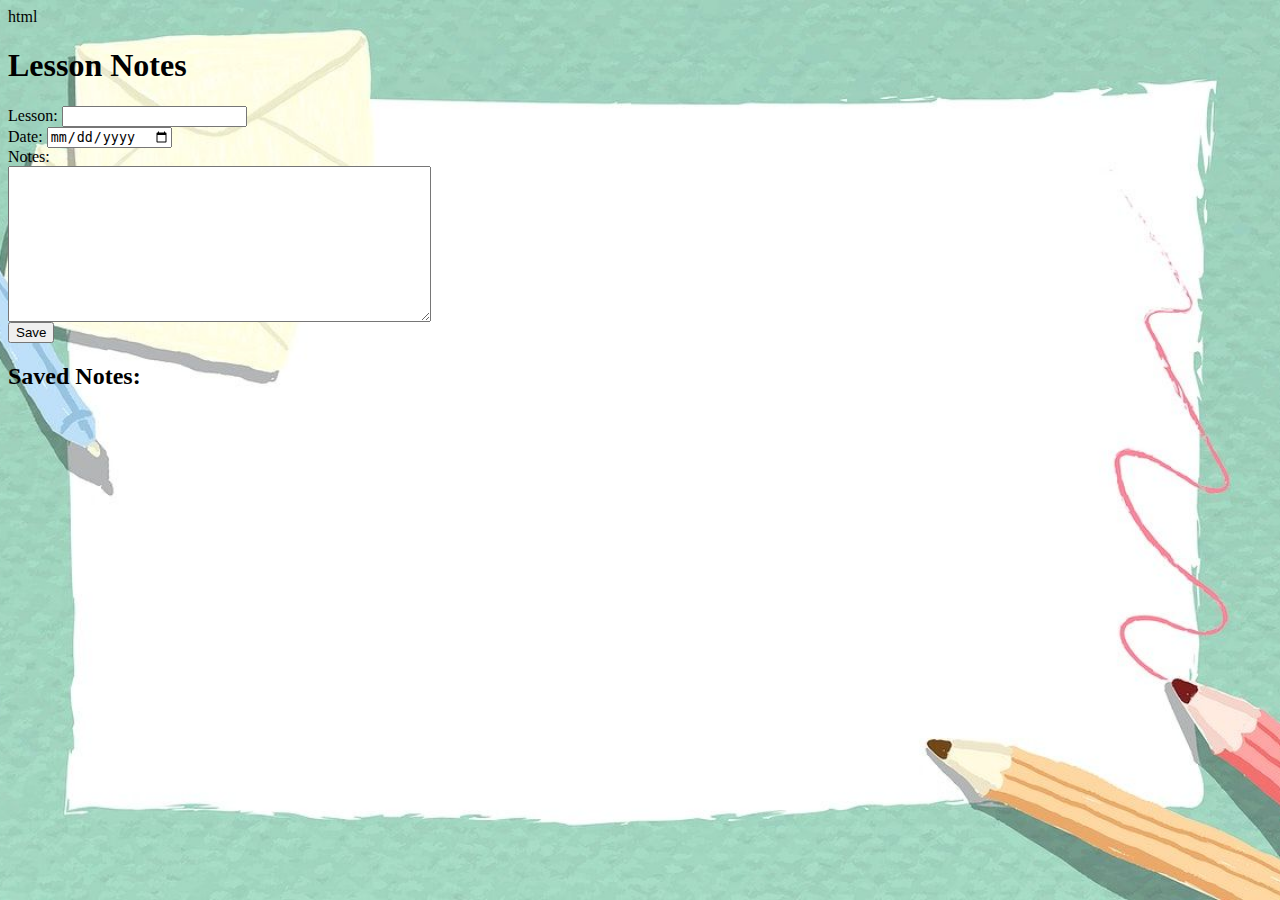
<file: index.html>
html
<!DOCTYPE html>
<html>
<head>
    <link rel="stylesheet" href="Stylee.css">
  <title>Lesson Notes</title>
</head>
<body>
    <style>

    </style>
  <h1>Lesson Notes</h1>

  <form>
    <label for="lesson">Lesson:</label>
    <input type="text" id="lesson" name="lesson"><br>

    <label for="date">Date:</label>
    <input type="date" id="date" name="date"><br>

    <label for="notes">Notes:</label><br>
    <textarea id="notes" name="notes" rows="10" cols="50"></textarea><br>

    <input type="submit" value="Save">
  </form>

  <h2>Saved Notes:</h2>
  <div id="saved-notes"></div>

  <script>
    document.querySelector('form').addEventListener('submit', function(e) {
      e.preventDefault();

      const lesson = document.getElementById('lesson').value;
      const date = document.getElementById('date').value;
      const notes = document.getElementById('notes').value;

      const note = document.createElement('div');
      note.innerHTML = `<h3>${lesson} - ${date}</h3>
                        <p>${notes}</p>`;

      document.getElementById('saved-notes').appendChild(note);

      // Clear form inputs
      document.getElementById('lesson').value = '';
      document.getElementById('date').value = '';
      document.getElementById('notes').value = '';
    });
  </script>
</body>
</html>
</file>
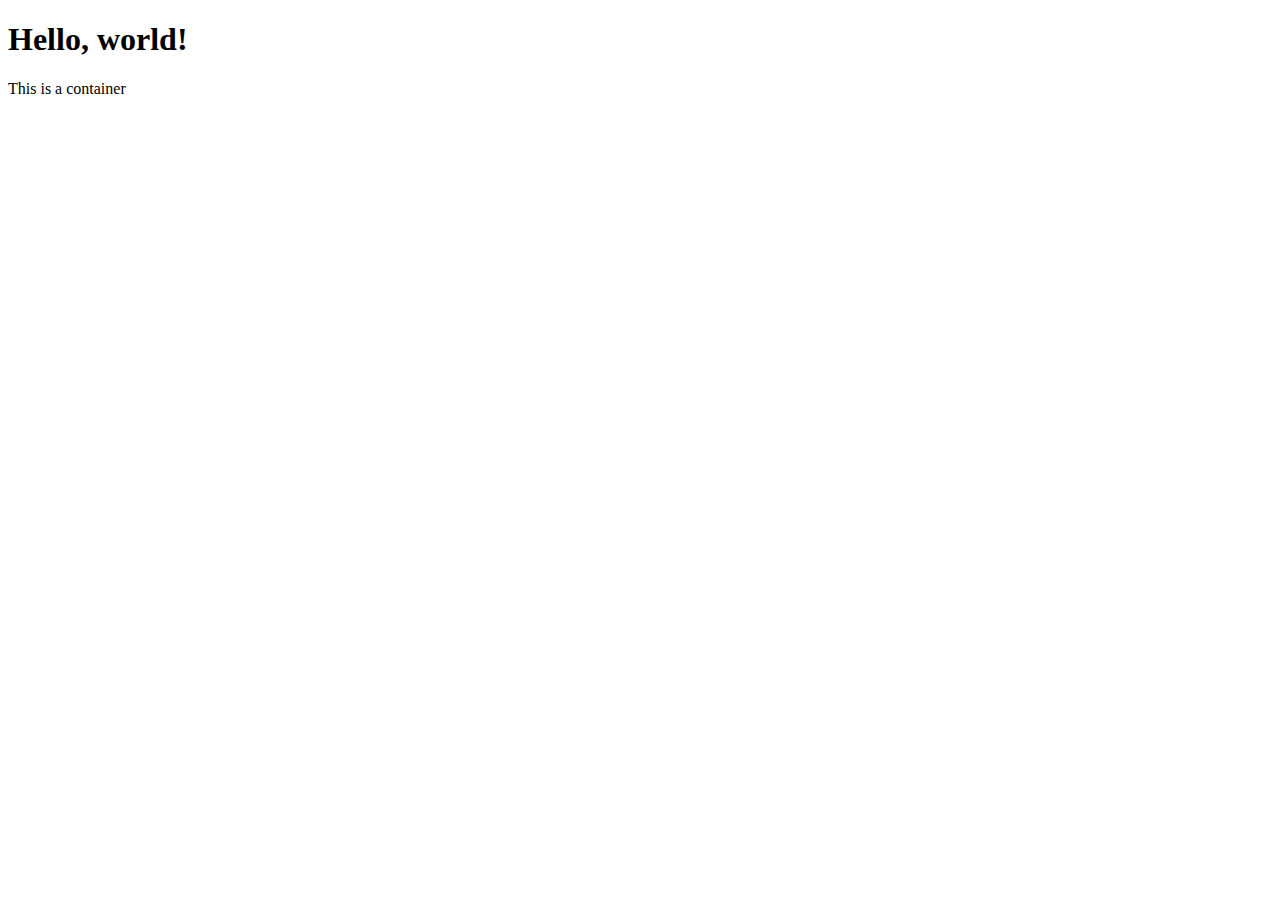
<file: Bootstrap.html>
<!doctype html>
<html lang="en">
  <head>
    <meta charset="utf-8">
    <meta name="viewport" content="width=device-width, initial-scale=1">
    <title>Bootstrap demo</title>
  </head>
  <body>
    <h1>Hello, world!</h1>
    <div class="btn btn-primary">This is a container</div>
  </body>
</html>
</file>
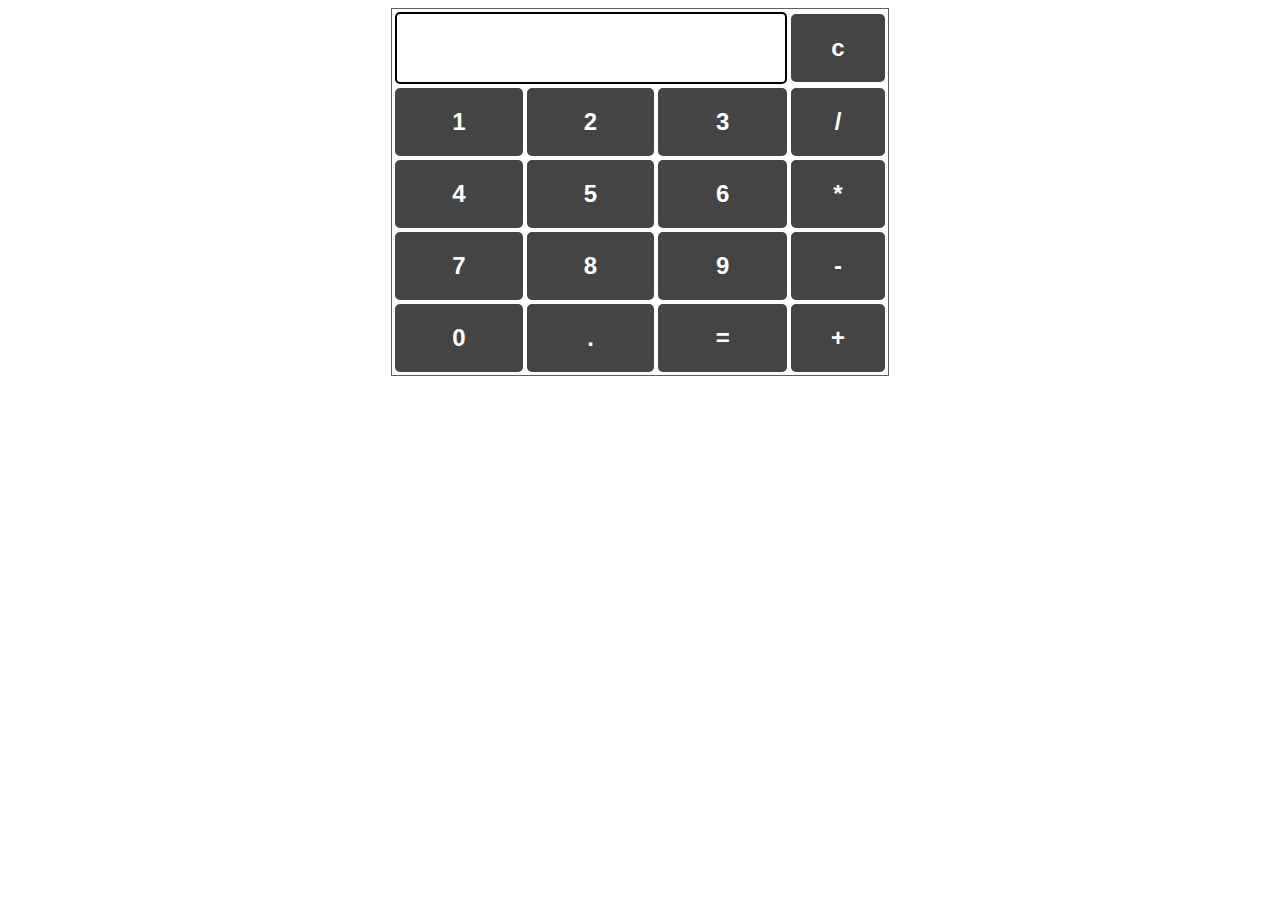
<file: Calculator Challenge.html>
<!DOCTYPE html> 
<html> 

<head> 
	<title>HTML Calculator</title> 

	<!-- For styling -->
	<style> 
		table { 
			border: 1px solid rgb(95, 95, 95); 
			margin-left: auto; 
			margin-right: auto; 
		} 
		
		input[type="button"] { 
			width: 100%; 
			padding: 20px 40px; 
			background-color: rgb(68, 68, 68); 
			color: white; 
			font-size: 24px; 
			font-weight: bold; 
			border: none; 
			border-radius: 5px; 
		} 
		
		input[type="text"] { 
			padding: 20px 30px; 
			font-size: 24px; 
			font-weight: bold; 
			border: none; 
			border-radius: 5px; 
			border: 2px solid black; 
		} 
	</style> 
</head> 

<body> 

	<table id="calcu"> 
		<tr> 
			<td colspan="3"> 
				<input type="text" id="result"> 
			</td> 
			<td><input type="button" value="c"></td> 
		</tr> 

		<tr> 
			<td><input type="button" value="1"></td> 
			<td><input type="button" value="2"></td> 
			<td><input type="button" value="3"></td> 
			<td><input type="button" value="/"></td> 
		</tr> 
		<tr> 
			<td><input type="button" value="4"></td> 
			<td><input type="button" value="5"></td> 
			<td><input type="button" value="6"></td> 
			<td><input type="button" value="*"></td> 
		</tr> 
		<tr> 
			<td><input type="button" value="7"></td> 
			<td><input type="button" value="8"></td> 
			<td><input type="button" value="9"></td> 
			<td><input type="button" value="-"></td> 
		</tr> 
		<tr> 
			<td><input type="button" value="0"></td> 
			<td><input type="button" value="."></td> 
			<td><input type="button" value="="></td> 
			<td><input type="button" value="+"></td> 
		</tr> 
	</table> 
</body> 

</html>
</file>
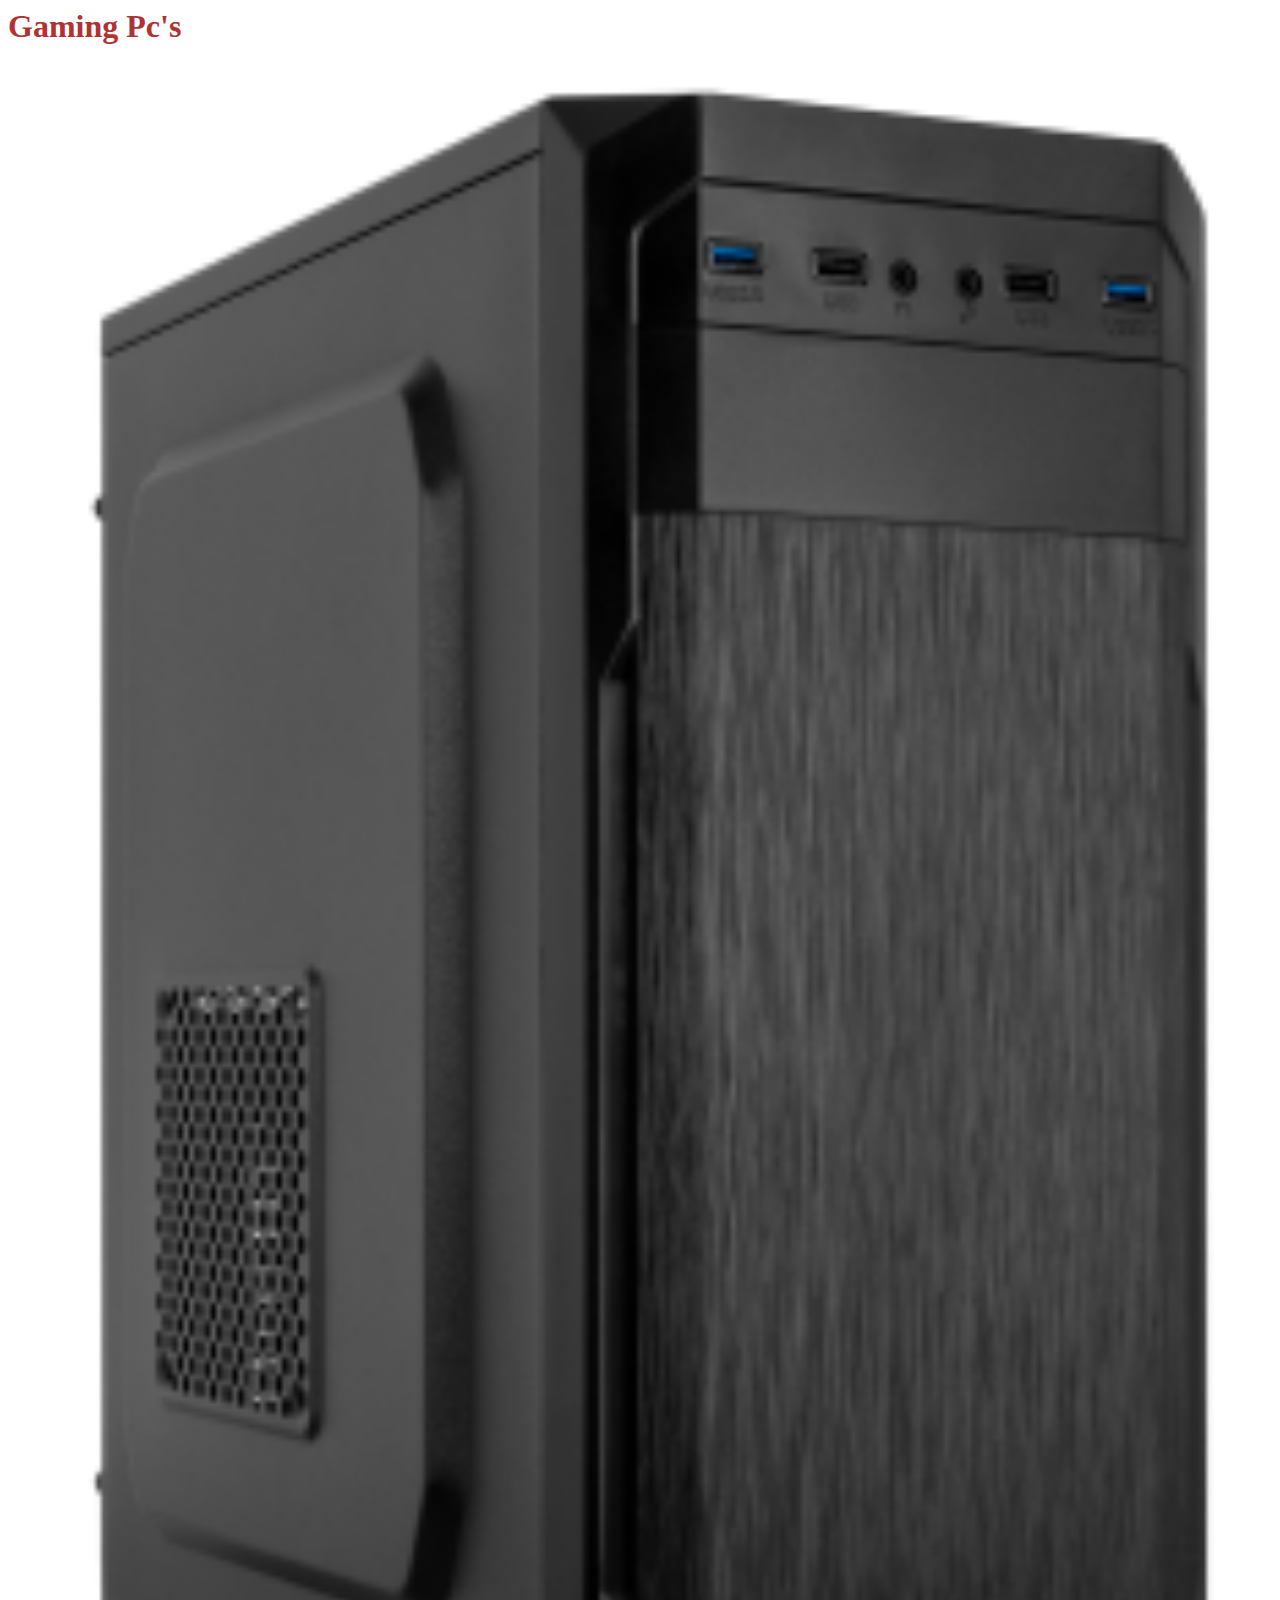
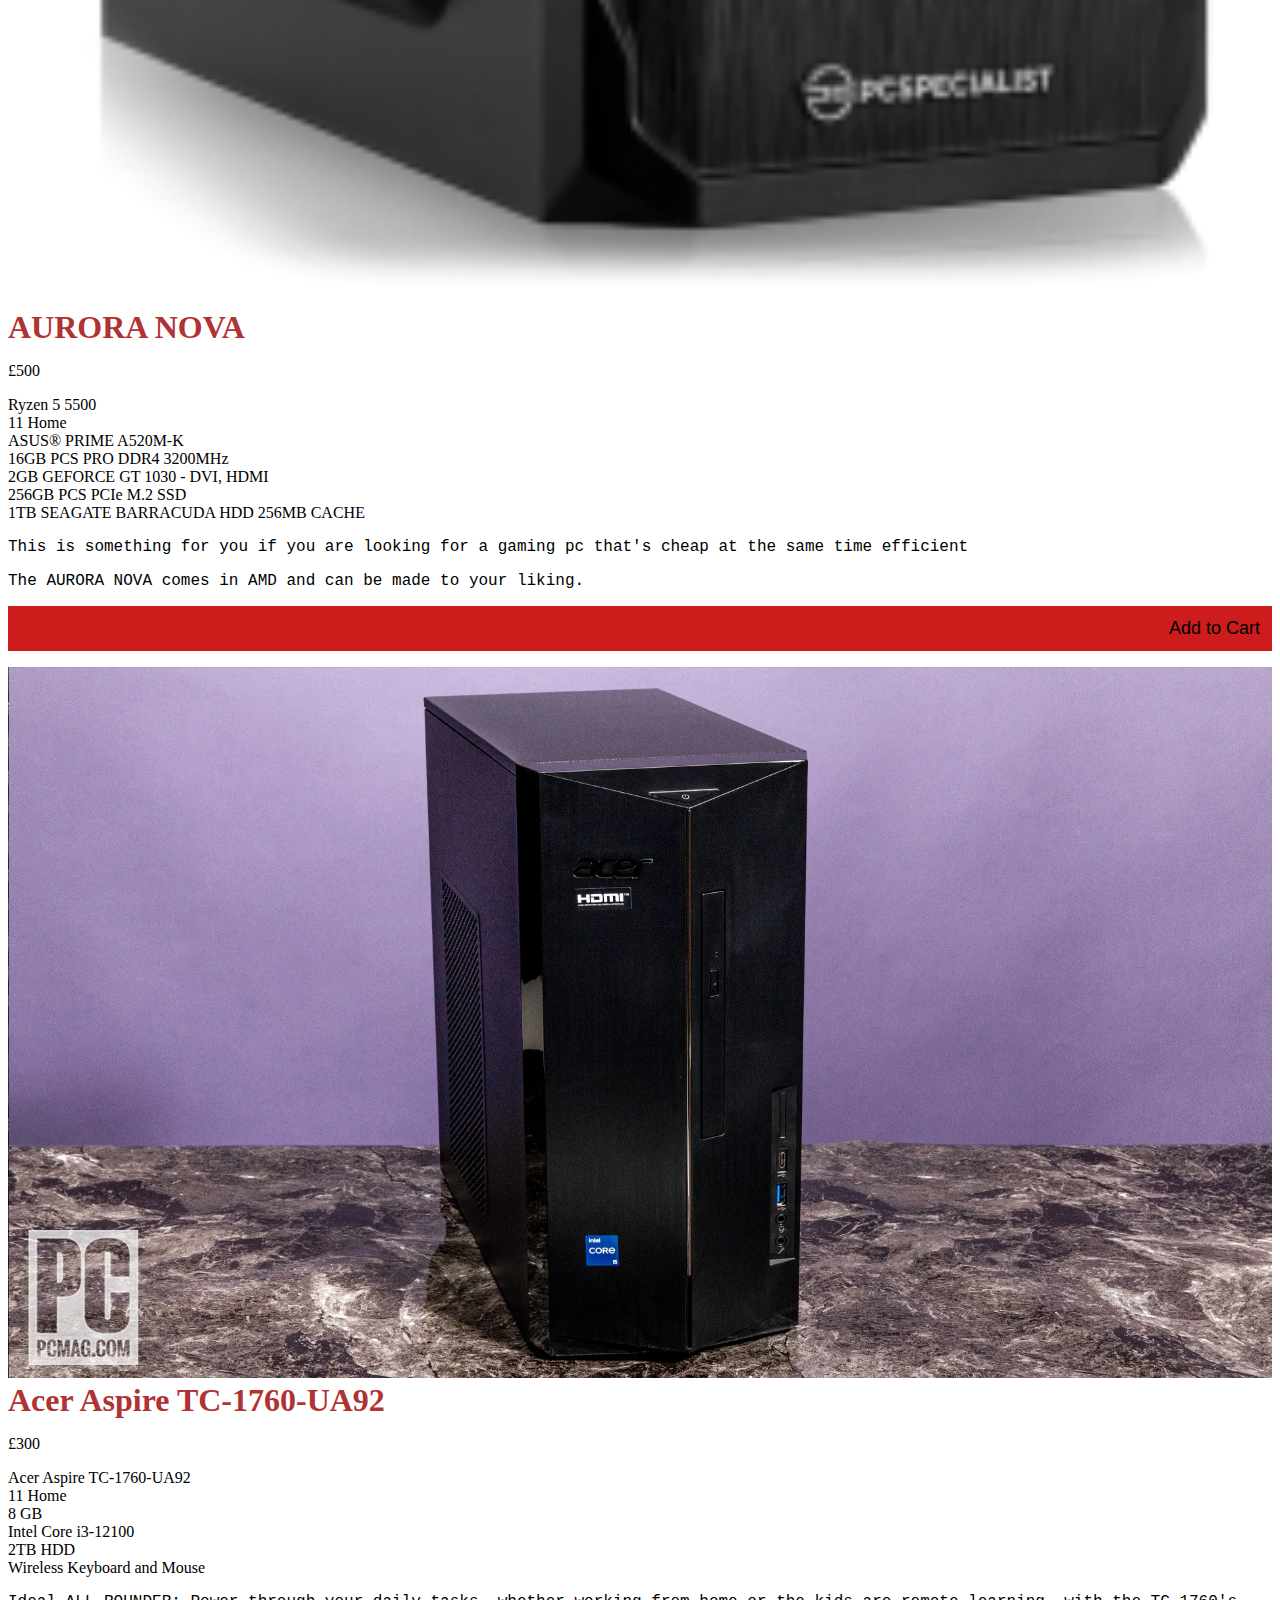
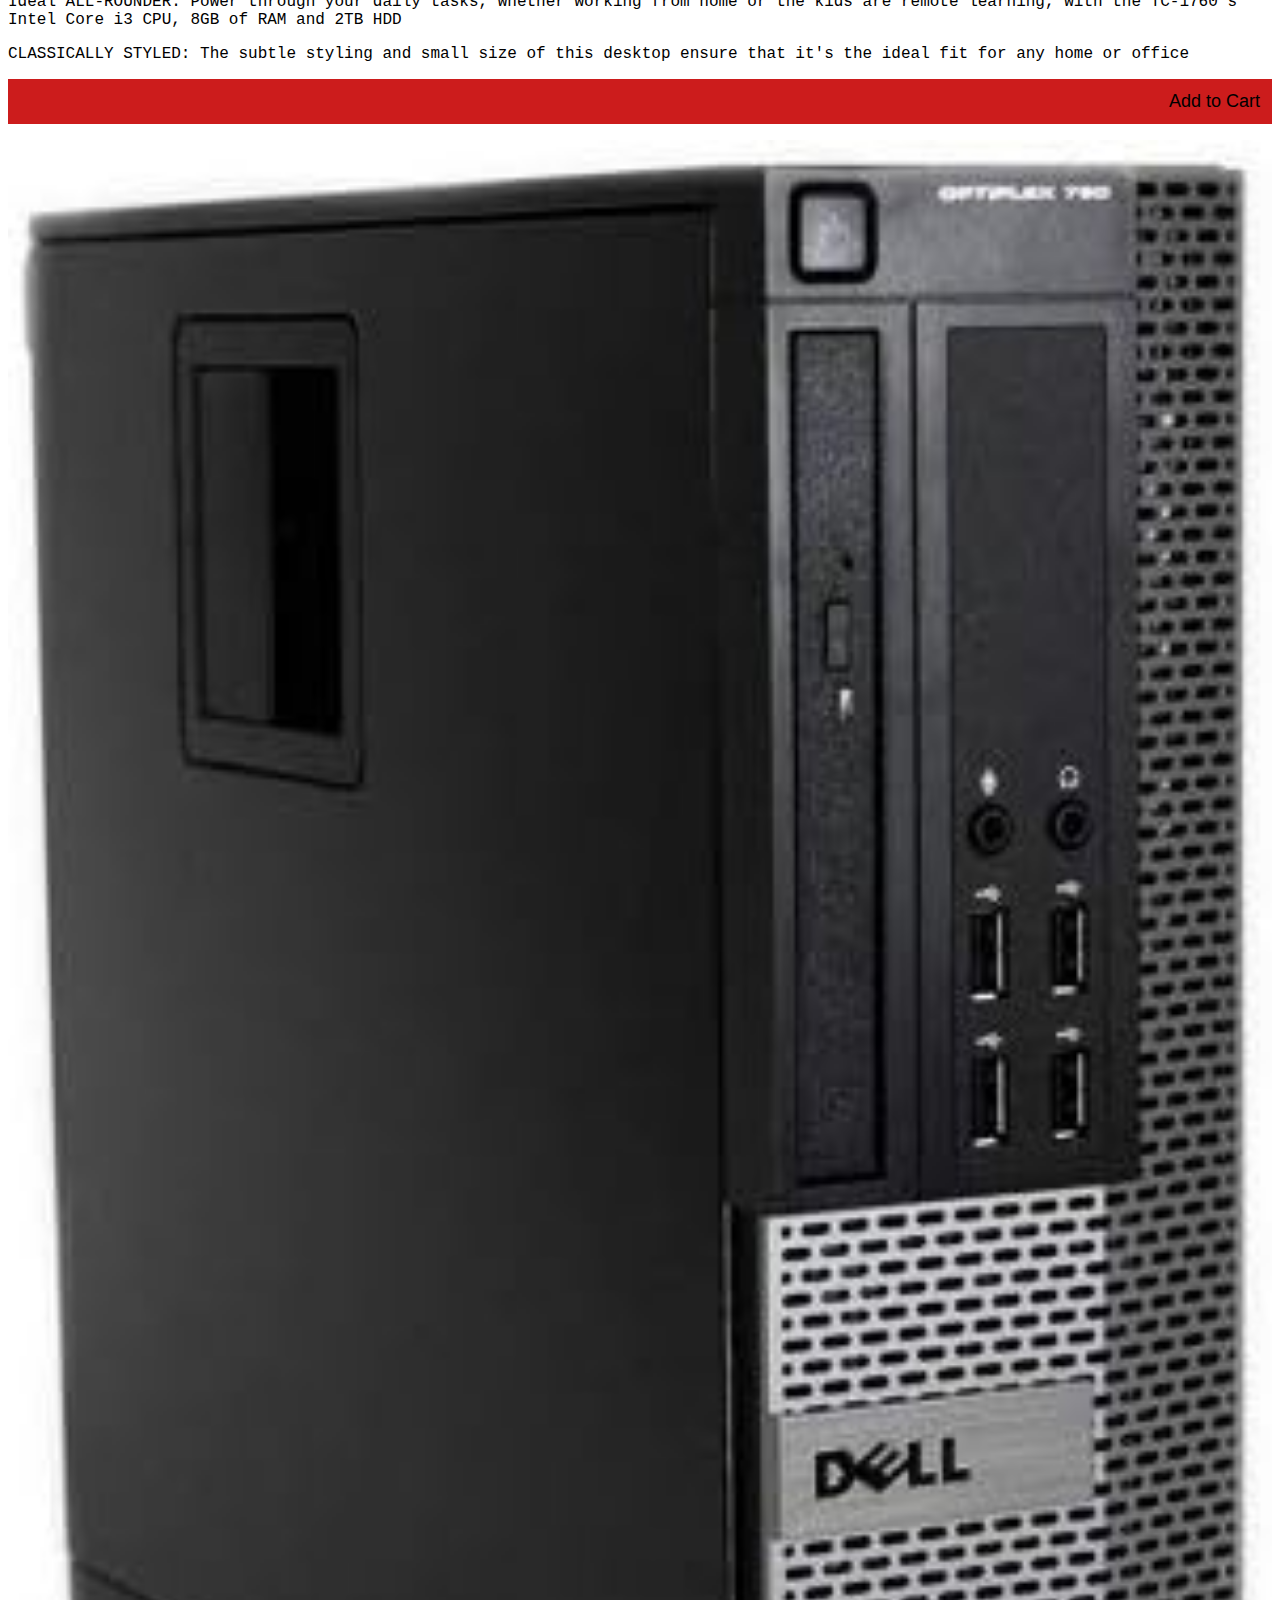
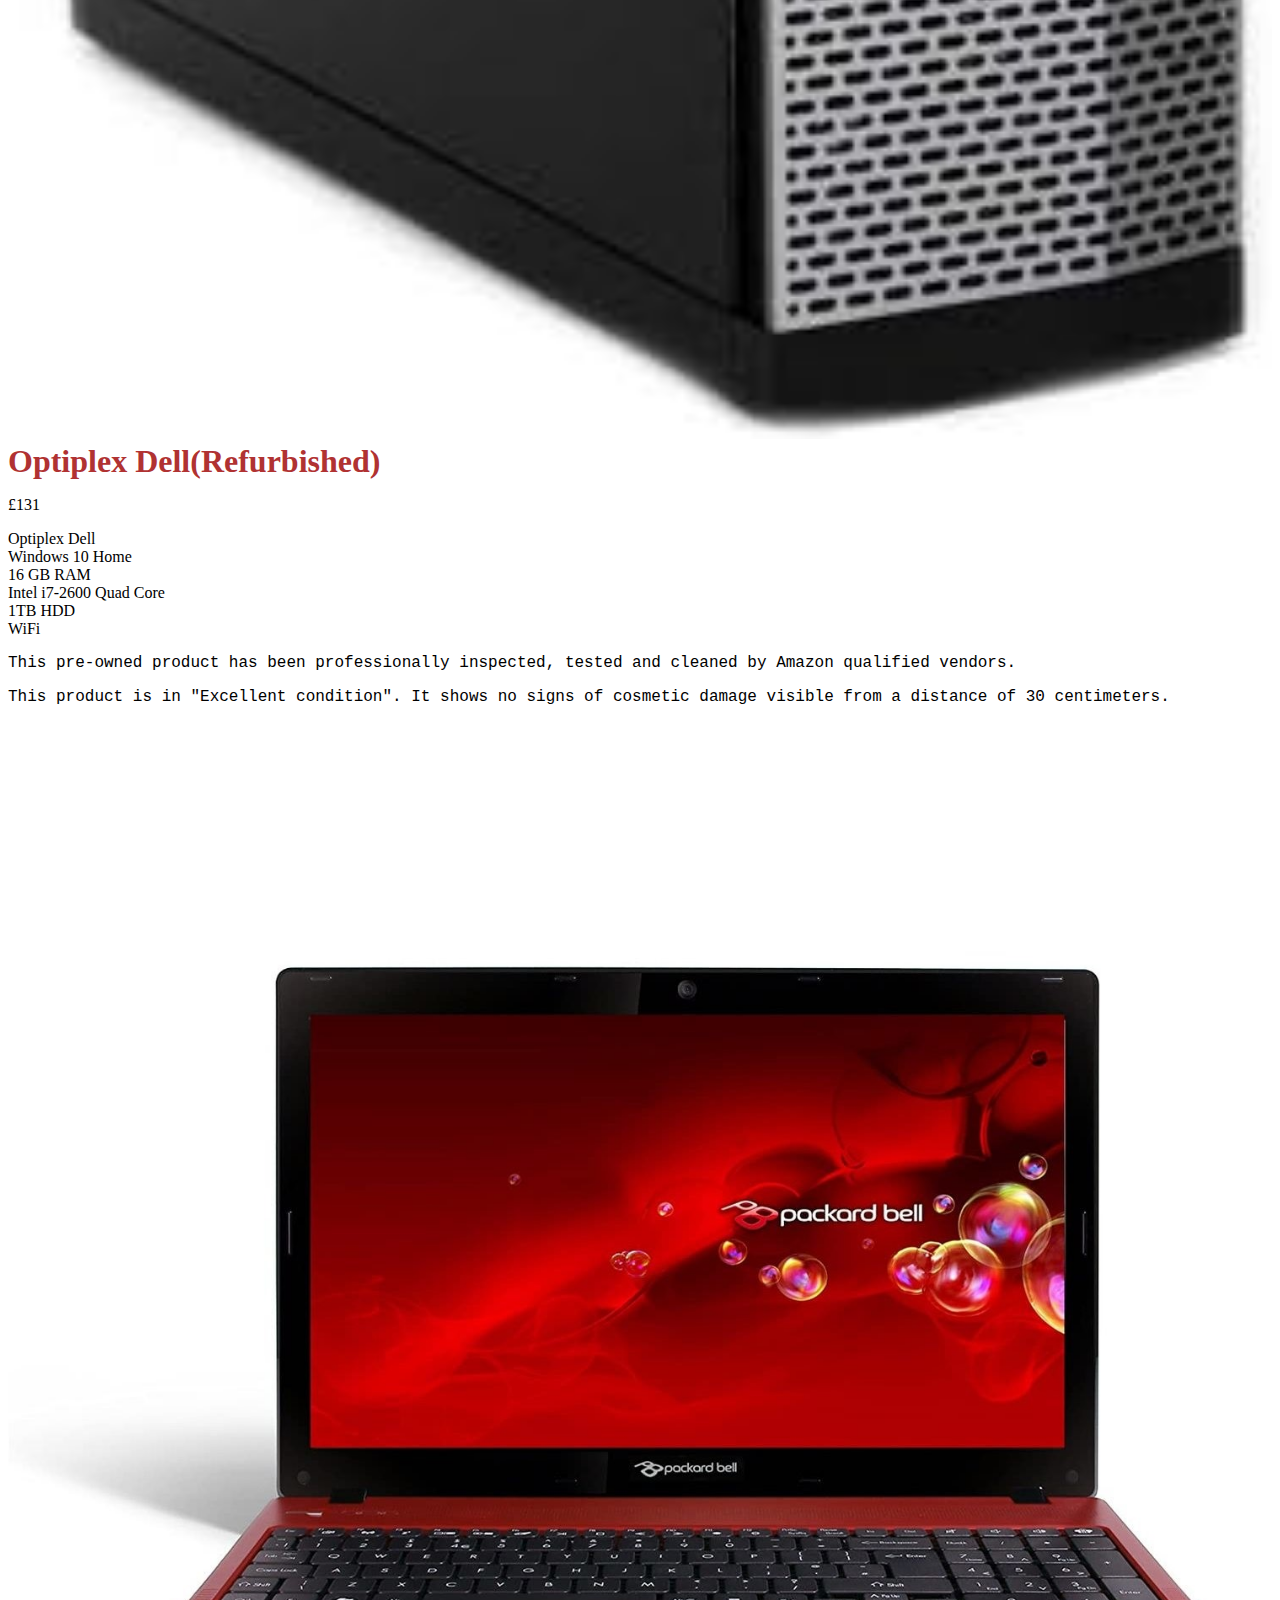
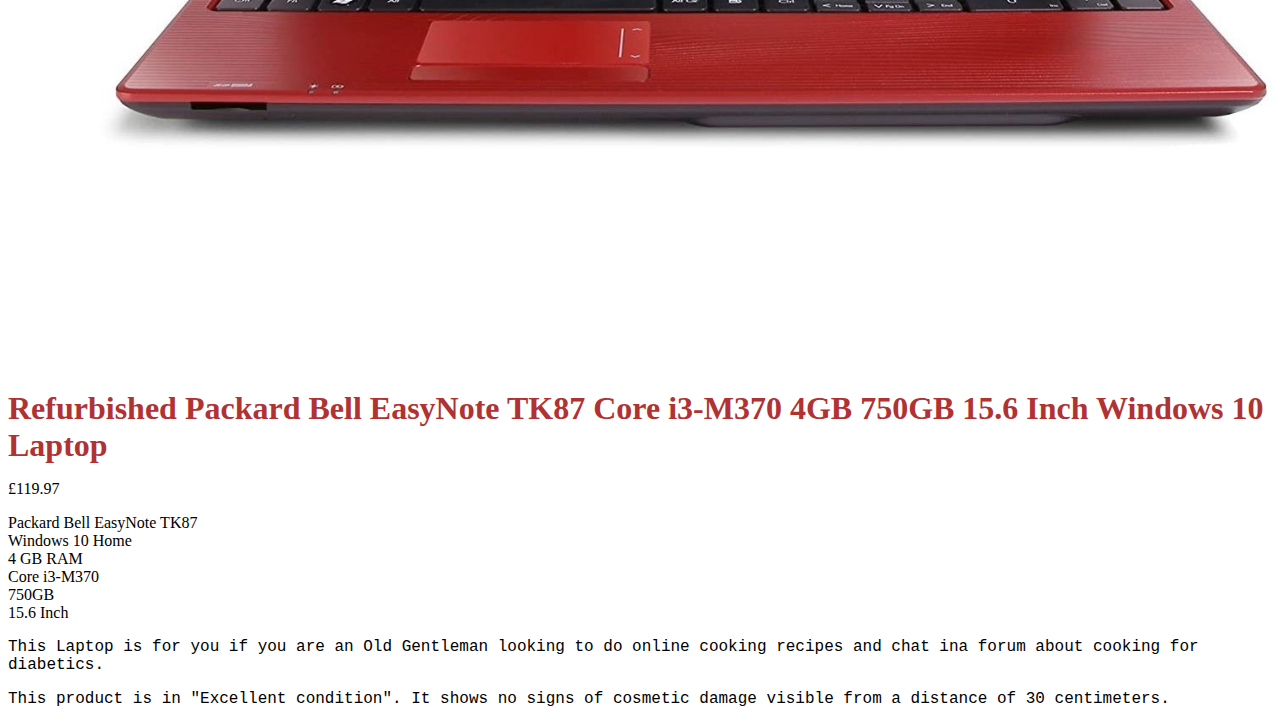
<file: cata.html>
<!DOCTYPE html>
<html lang="en">
<head>
    <meta charset="UTF-8">
    <meta http-equiv="X-UA-Compatible" content="IE=edge">
    <meta name="viewport" content="width=device-width, initial-scale=1.0">
    <title>Product Catalogue</title>
    <link rel="stylesheet" type="text/css" href="styleseee.css">
</head>
<body>
    <h1>Gaming Pc's</h1>
    <div class="card">
        <img src="pcGame.png" alt="GamingPC" style="width:100%">
        <h1>AURORA NOVA</h1>
        <p class="price">£500</p>
        <li style="font-family:'georgia'"> Ryzen 5 5500</li>
        <li style="font-family:'georgia'"> 11 Home</li>
        <li style="font-family:'georgia'">ASUS® PRIME A520M-K </li>
        <li style="font-family:'georgia'">16GB PCS PRO DDR4 3200MHz</li>
        <li style="font-family:'georgia'">2GB GEFORCE GT 1030 - DVI, HDMI</li>
        <li style="font-family:'georgia'">256GB PCS PCIe M.2 SSD</li>
        <li style="font-family:'georgia'">1TB SEAGATE BARRACUDA HDD 256MB CACHE</li>
        <p style="font-family:'Courier New'">This is something for you if you are looking for a gaming pc that's cheap at the same time efficient</p>
        <p style="font-family:'Courier New'">The AURORA NOVA comes in AMD and can be made to your liking.</p>
        <p><button>Add to Cart</button></p>
      </div>

      <div class="card">
        <img src="acer.png" alt="HomePC" style="width:100%">
        <h1>Acer Aspire TC-1760-UA92</h1>
        <p class="price">£300</p>
        <li style="font-family:'georgia'"> Acer Aspire TC-1760-UA92</li>
        <li style="font-family:'georgia'"> 11 Home</li>
        <li style="font-family:'georgia'">8 GB</li>
        <li style="font-family:'georgia'">Intel Core i3-12100</li>
        <li style="font-family:'georgia'">2TB HDD</li>
        <li style="font-family:'georgia'">Wireless Keyboard and Mouse</li>
        <p style="font-family:'Courier New'">Ideal ALL-ROUNDER: Power through your daily tasks, whether working from home or the kids are remote learning, with the TC-1760's Intel Core i3 CPU, 8GB of RAM and 2TB HDD</p>
        <p style="font-family:'Courier New'">CLASSICALLY STYLED: The subtle styling and small size of this desktop ensure that it's the ideal fit for any home or office</p>
        <p><button>Add to Cart</button></p>
      </div>
      <div class="card">
        <img src="office.jpg" alt="OfficePC" style="width:100%">
            <h1>Optiplex Dell(Refurbished)</h1>
            <p class="price">£131</p>
            <li style="font-family:'georgia'"> Optiplex Dell</li>
            <li style="font-family:'georgia'"> Windows 10 Home</li>
            <li style="font-family:'georgia'">16 GB RAM</li>
            <li style="font-family:'georgia'">Intel i7-2600 Quad Core</li>
            <li style="font-family:'georgia'">1TB HDD</li>
            <li style="font-family:'georgia'">WiFi </li>
            <p style="font-family:'Courier New'"> This pre-owned product has been professionally inspected, tested and cleaned by Amazon qualified vendors.</p>
            <p style="font-family:'Courier New'">This product is in "Excellent condition". It shows no signs of cosmetic damage visible from a distance of 30 centimeters.</p>
      <div class="card">
          <img src="old.jpg" alt="OfficePC" style="width:100%">
          <h1>Refurbished Packard Bell EasyNote TK87 Core i3-M370 4GB 750GB 15.6 Inch Windows 10 Laptop</h1>
          <p class="price">£119.97</p>
          <li style="font-family:'georgia'"> Packard Bell EasyNote TK87 </li>
          <li style="font-family:'georgia'"> Windows 10 Home</li>
          <li style="font-family:'georgia'">4 GB RAM</li>
          <li style="font-family:'georgia'"> Core i3-M370</li>
          <li style="font-family:'georgia'">750GB</li>
          <li style="font-family:'georgia'">15.6 Inch </li>
          <p style="font-family:'Courier New'"> This Laptop is for you if you are an Old Gentleman looking to do online cooking recipes and chat ina  forum about cooking for diabetics.</p>
          <p style="font-family:'Courier New'">This product is in "Excellent condition". It shows no signs of cosmetic damage visible from a distance of 30 centimeters.</p>
      
    </body>
    
</html>
</file>
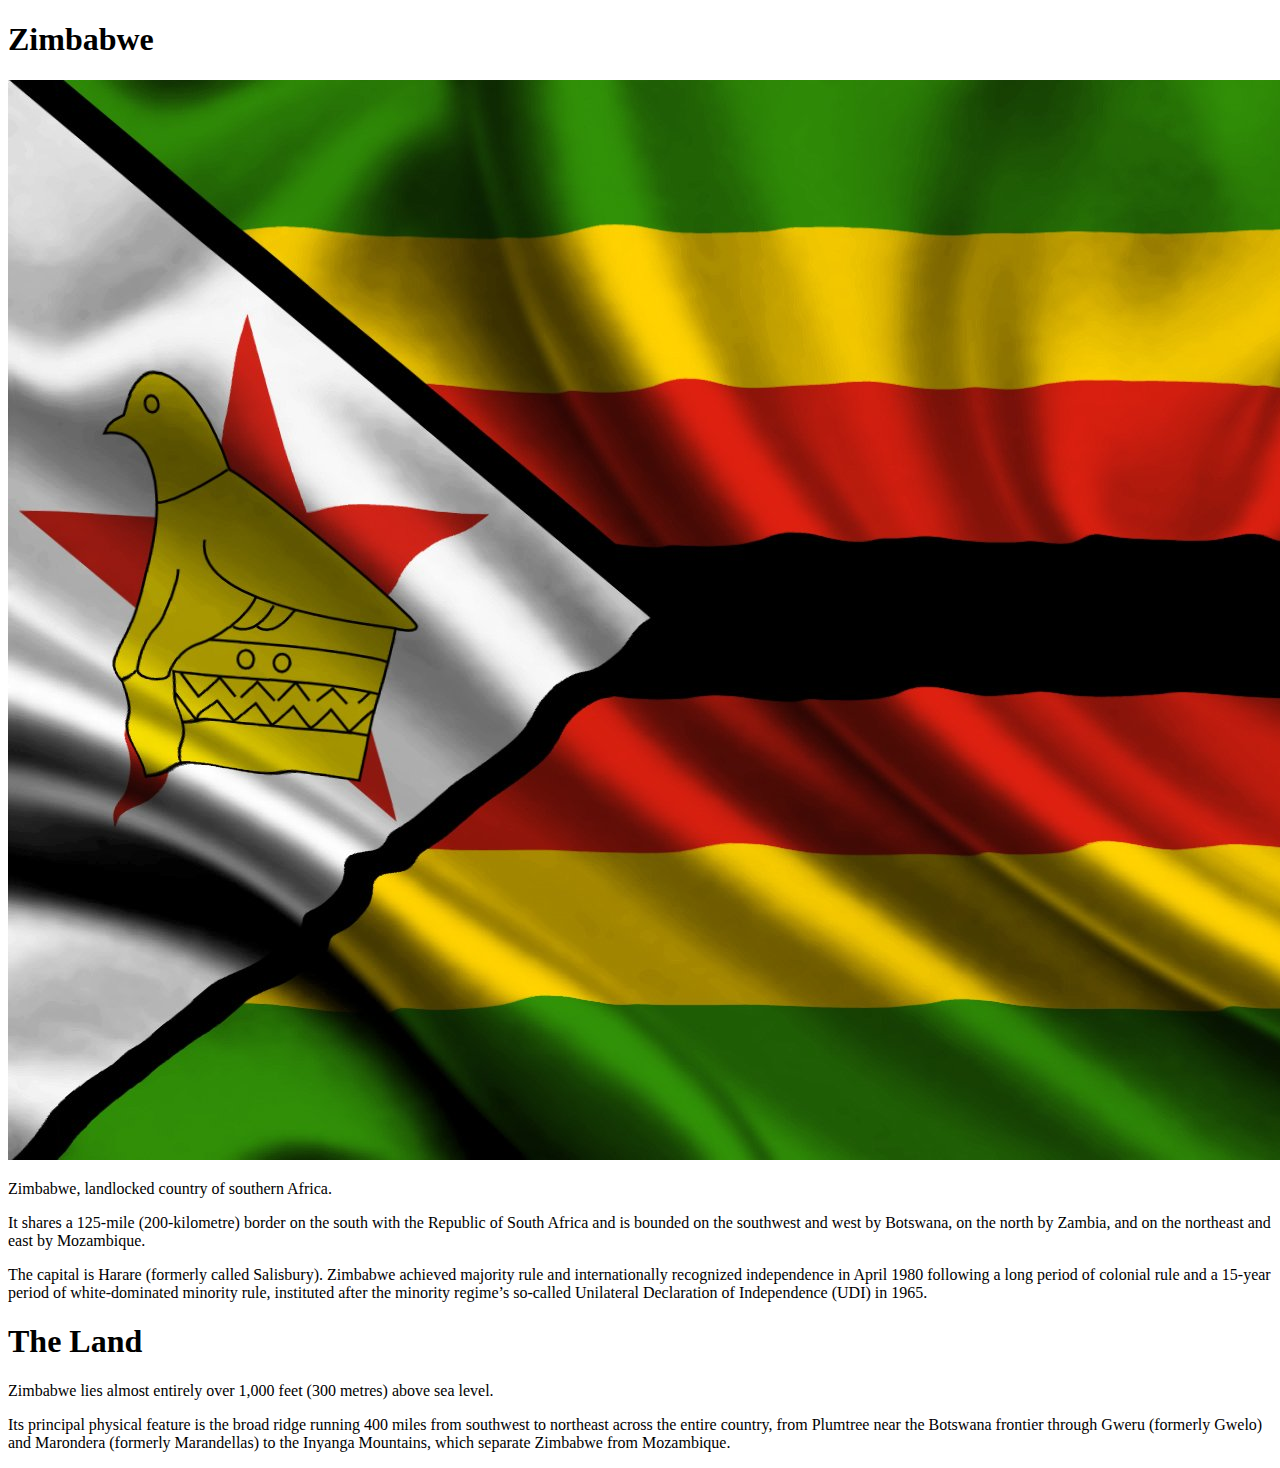
<file: ENGLAND.html>
<!DOCTYPE html>
<html lang="en">
<head>
	<meta charset="UTF-8">
	<meta http-equiv="X-UA-Compatible" content="IE=edge">
	<meta name="viewport" content="width=device-width, initial-scale=1.0">
	<title>Zimbabwe</title>
 <h1>Zimbabwe</h1>
 <img src="zim.jpg" alt="The Zimbabwean Flag">
<p>Zimbabwe, landlocked country of southern Africa.</p>
<p> It shares a 125-mile (200-kilometre) border on the south with the Republic of South Africa and is bounded on the southwest and west by Botswana, on the north by Zambia, and on the northeast and east by Mozambique.</p>
<p> The capital is Harare (formerly called Salisbury). Zimbabwe achieved majority rule and internationally recognized independence in April 1980 following a long period of colonial rule and a 15-year period of white-dominated minority rule, instituted after the minority regime’s so-called Unilateral Declaration of Independence (UDI) in 1965.</p>

<h1>The Land</h1>

<p>Zimbabwe lies almost entirely over 1,000 feet (300 metres) above sea level.</p>
<p> Its principal physical feature is the broad ridge running 400 miles from southwest to northeast across the entire country, from Plumtree near the Botswana frontier through Gweru (formerly Gwelo) and Marondera (formerly Marandellas) to the Inyanga Mountains, which separate Zimbabwe from Mozambique.</p>
</file>
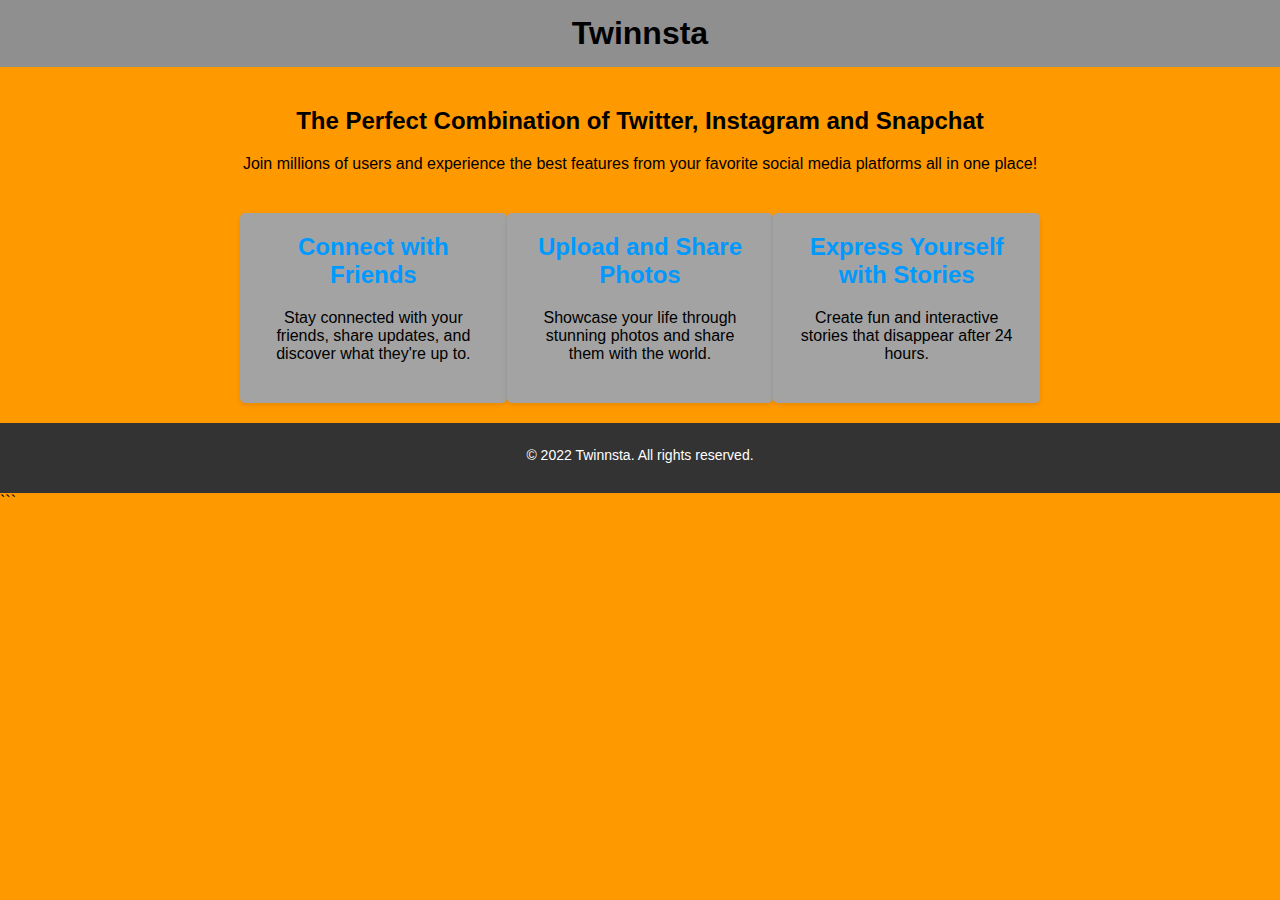
<file: Twinnsta.html>
<!DOCTYPE html>
<html lang="en">
<head>
  <meta charset="UTF-8">
  <meta name="viewport" content="width=device-width, initial-scale=1.0">
  <title>Twinnsta - The Perfect Combination of Twitter, Instagram and Snapchat</title>
  <style>
    body {
      font-family: Arial, sans-serif;
      margin: 0;
      padding: 0;
      background-color: #ff9900;
    }

    .header {
      background-color: #8f8f8f;
      padding: 15px;
      text-align: center;
    }

    h1 {
      color: rgb(0, 0, 0);
      margin: 0;
    }

    .container {
      max-width: 800px;
      margin: 0 auto;
      padding: 20px;
      text-align: center;
    }

    p {
      margin-bottom: 20px;
    }

    .features {
      display: flex;
      justify-content: space-between;
      margin-top: 40px;
    }

    .feature {
      flex: 1;
      background-color: rgb(163, 163, 163);
      padding: 20px;
      border-radius: 5px;
      box-shadow: 0px 2px 5px rgba(0, 0, 0, 0.1);
    }

    .feature h2 {
      margin-top: 0;
      color: #0099ff;
    }

    .footer {
      background-color: #333;
      color: #fff;
      padding: 10px;
      text-align: center;
      font-size: 14px;
    }
  </style>
</head>
<body>
  <div class="header">
    <h1>Twinnsta</h1>
  </div>

  <div class="container">
    <h2>The Perfect Combination of Twitter, Instagram and Snapchat</h2>
    <p>Join millions of users and experience the best features from your favorite social media platforms all in one place!</p>

    <div class="features">
      <div class="feature">
        <h2>Connect with Friends</h2>
        <p>Stay connected with your friends, share updates, and discover what they're up to.</p>
      </div>
      <div class="feature">
        <h2>Upload and Share Photos</h2>
        <p>Showcase your life through stunning photos and share them with the world.</p>
      </div>
      <div class="feature">
        <h2>Express Yourself with Stories</h2>
        <p>Create fun and interactive stories that disappear after 24 hours.</p>
      </div>
    </div>
  </div>

  <div class="footer">
    <p>&copy; 2022 Twinnsta. All rights reserved.</p>
  </div>
</body>
</html>
```
</file>
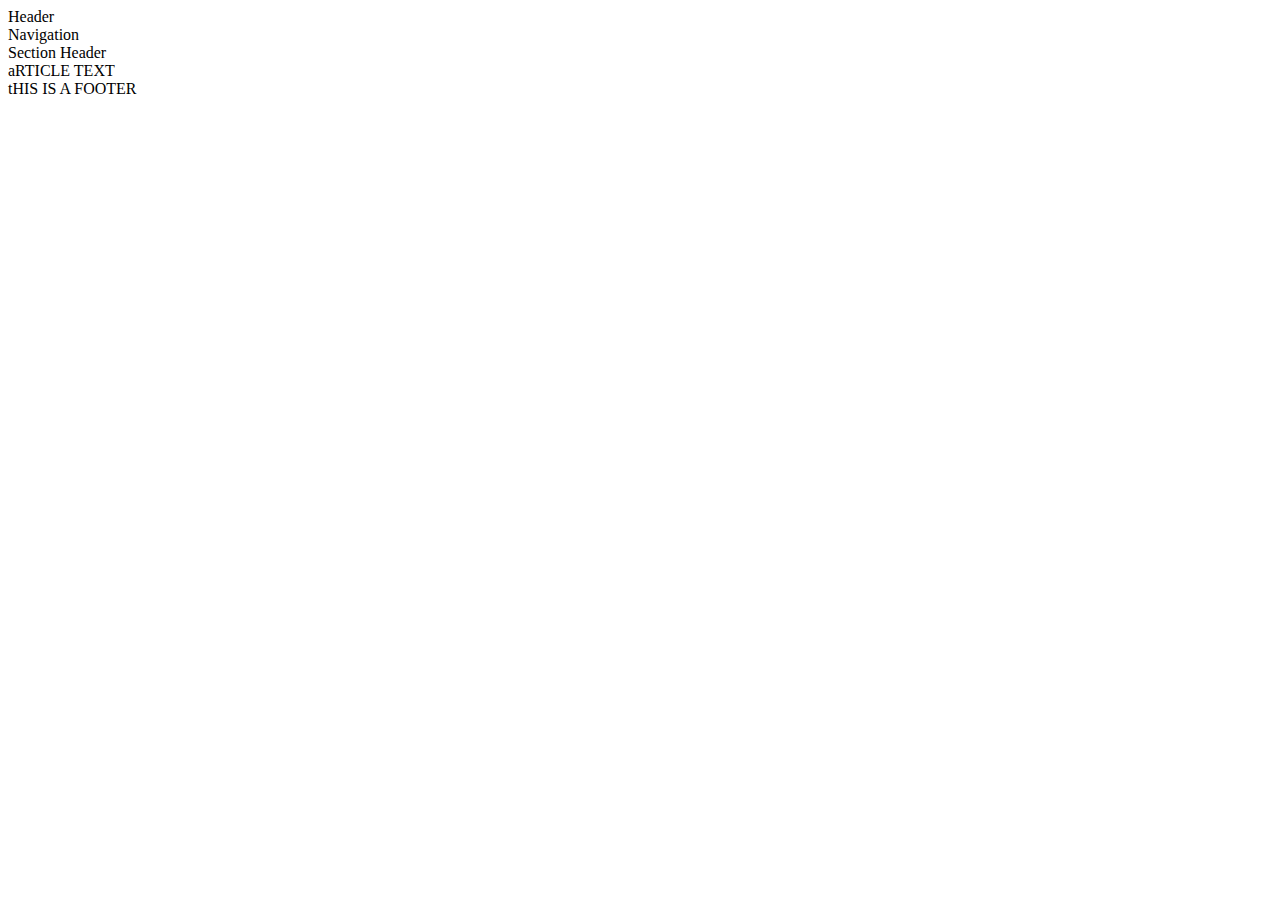
<file: Untitled-2.html>
<!DOCTYPE html>
<html lang="en">
<head>
    <meta charset="UTF-8">
    <meta http-equiv="X-UA-Compatible" content="IE=edge">
    <meta name="viewport" content="width=device-width, initial-scale=1.0">
    <title>Secon Page | Web Dev With Will</title>
</head>
<body>


<header>
Header
</header>

<nav>
Navigation
</nav>

<section>
Section Header 
        <article>
aRTICLE TEXT
        </article>
</section>

<footer>
tHIS IS A FOOTER

</footer>

    
</body>
</html>
</file>
<file: Stylee.css>
body {
  background-image: url('notes.jpg');
  background-size: cover;
  background-repeat: no-repeat;
  background-position: center;
  background-attachment: fixed;
}
</file>
<file: styleseee.css>
.column card {
    box-shadow: 0 4px 8px 0 rgba(0, 0, 0, 0.2);
    max-width: 300px;
    margin: auto;
    display: flex;
    text-align: center;
    font-family:Georgia, 'Times New Roman', Times, serif;
  }

  .column card1 {
    box-shadow: 0 4px 8px 0 rgba(0, 0, 0, 0.2);
    max-width: 300px;
    text-align: center;
    display: flex;
    font-family:Georgia, 'Times New Roman', Times, serif;
  }

  .card p
  
  .price {
    color: grey;
    font-size: 22px;
  }

  .card button {
    border: none;
    outline: 0;
    padding: 12px;
    color: rgb(0, 0, 0);
    background-color: #cc1c1c;
    text-align: right;
    cursor: pointer;
    width: 100%;
    font-size: 18px;
  }
  
  .card button:hover {
    opacity: 0.5;
  }

  h1 {
    color: rgb(176, 50, 50);
    margin: 0;
  }

  .grid-container {
    display: grid; grid-auto-rows: auto;
  }

  .topnav {
    background-color: #0c0c0c;
    overflow: hidden;
  }

  .topnav a {
    float: left;
    color: #f2f2f2;
    text-align: center;
    padding: 14px 16px;
    text-decoration: none;
    font-size: 17px;
  }
  

  .topnav a:hover {
    background-color: #ddd;
    color: black;
  }
  

  .topnav a.active {
    background-color: #e03030;
    color: white;

  }
</file>
